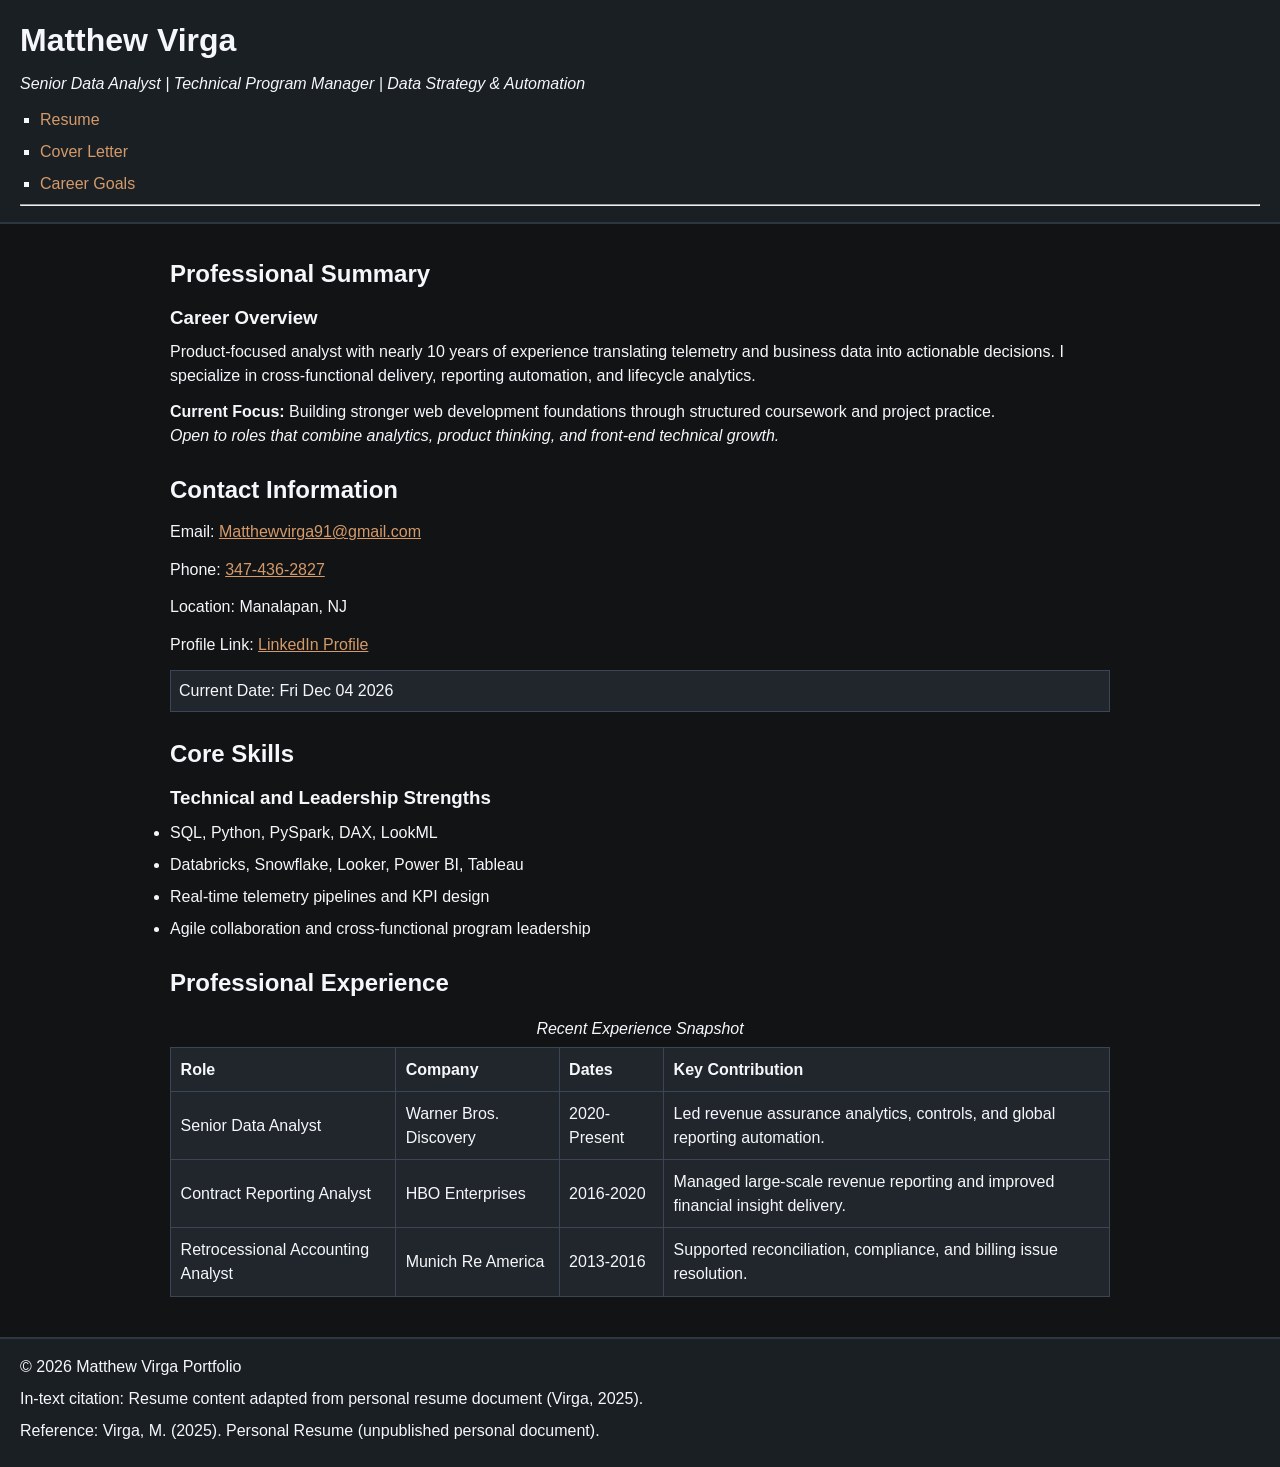
<file: virga_portfolio/index.html>
<!DOCTYPE html>
<html lang="en">
<head>
  <meta charset="UTF-8">
  <meta name="viewport" content="width=device-width, initial-scale=1.0">
  <title>Matthew Virga | Resume</title>
  <link rel="stylesheet" href="css/styles.css">
</head>
<body>
  <header>
    <h1>Matthew Virga</h1>
    <p><span class="tagline">Senior Data Analyst | Technical Program Manager | Data Strategy &amp; Automation</span></p>
    <nav>
      <ul class="nav-list">
        <li><a href="index.html" aria-current="page">Resume</a></li>
        <li><a href="coverletter.html">Cover Letter</a></li>
        <li><a href="goals.html">Career Goals</a></li>
      </ul>
    </nav>
    <hr>
  </header>

  <main>
    <section>
      <h2>Professional Summary</h2>
      <article>
        <h3>Career Overview</h3>
        <p>
          Product-focused analyst with nearly 10 years of experience translating telemetry and business data into actionable decisions.
          I specialize in cross-functional delivery, reporting automation, and lifecycle analytics.
        </p>
        <p>
          <strong>Current Focus:</strong> Building stronger web development foundations through structured coursework and project practice.<br>
          <em>Open to roles that combine analytics, product thinking, and front-end technical growth.</em>
        </p>
      </article>
    </section>

    <section>
      <h2>Contact Information</h2>
      <p>Email: <a href="mailto:Matthewvirga91@gmail.com">Matthewvirga91@gmail.com</a></p>
      <p>Phone: <a href="tel:+13474362827">347-436-2827</a></p>
      <p>Location: Manalapan, NJ</p>
      <p>Profile Link: <a href="https://www.linkedin.com/in/matthew-virga-wbd91/" target="_blank" rel="noopener noreferrer">LinkedIn Profile</a></p>
      <div id="current-date">Today's date will load here.</div>
    </section>

    <section>
      <h2>Core Skills</h2>
      <h3>Technical and Leadership Strengths</h3>
      <ul class="skill-list">
        <li>SQL, Python, PySpark, DAX, LookML</li>
        <li>Databricks, Snowflake, Looker, Power BI, Tableau</li>
        <li>Real-time telemetry pipelines and KPI design</li>
        <li>Agile collaboration and cross-functional program leadership</li>
      </ul>
    </section>

    <section>
      <h2>Professional Experience</h2>
      <table>
        <caption>Recent Experience Snapshot</caption>
        <thead>
          <tr>
            <th>Role</th>
            <th>Company</th>
            <th>Dates</th>
            <th>Key Contribution</th>
          </tr>
        </thead>
        <tbody>
          <tr>
            <td>Senior Data Analyst</td>
            <td>Warner Bros. Discovery</td>
            <td>2020-Present</td>
            <td>Led revenue assurance analytics, controls, and global reporting automation.</td>
          </tr>
          <tr>
            <td>Contract Reporting Analyst</td>
            <td>HBO Enterprises</td>
            <td>2016-2020</td>
            <td>Managed large-scale revenue reporting and improved financial insight delivery.</td>
          </tr>
          <tr>
            <td>Retrocessional Accounting Analyst</td>
            <td>Munich Re America</td>
            <td>2013-2016</td>
            <td>Supported reconciliation, compliance, and billing issue resolution.</td>
          </tr>
        </tbody>
      </table>
    </section>
  </main>

  <footer>
    <p>&copy; 2026 Matthew Virga Portfolio</p>
    <p>In-text citation: Resume content adapted from personal resume document (Virga, 2025).</p>
    <p>Reference: Virga, M. (2025). Personal Resume (unpublished personal document).</p>
  </footer>

  <script>
    const dateContainer = document.getElementById("current-date");
    const now = new Date();
    dateContainer.textContent = "Current Date: " + now.toDateString();
    console.log("Resume page loaded successfully on " + now.toISOString());
  </script>
</body>
</html>
</file>
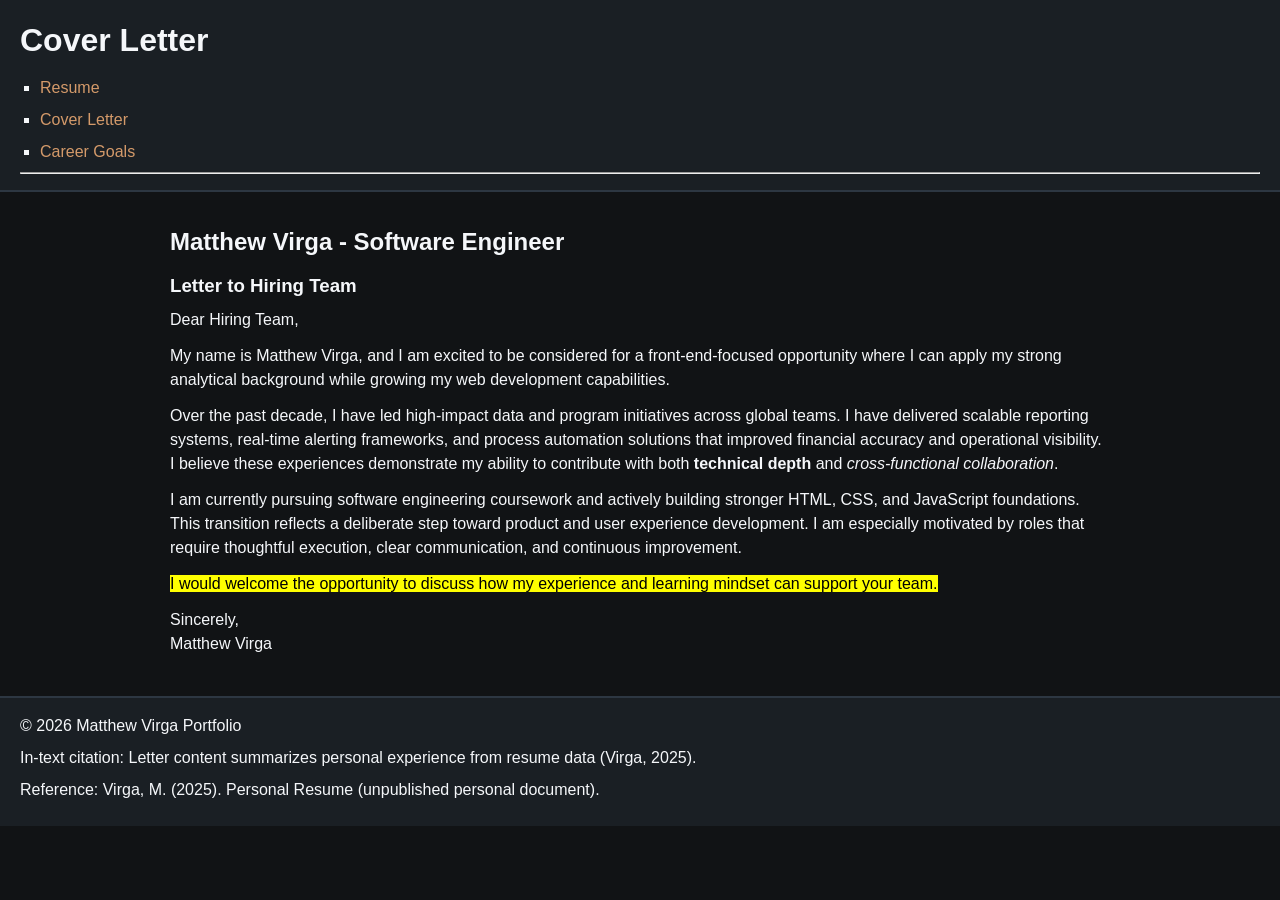
<file: virga_portfolio/coverletter.html>
<!DOCTYPE html>
<html lang="en">
<head>
  <meta charset="UTF-8">
  <meta name="viewport" content="width=device-width, initial-scale=1.0">
  <title>Matthew Virga | Cover Letter</title>
  <link rel="stylesheet" href="css/styles.css">
</head>
<body>
  <header>
    <h1>Cover Letter</h1>
    <nav>
      <ul class="nav-list">
        <li><a href="index.html">Resume</a></li>
        <li><a href="coverletter.html" aria-current="page">Cover Letter</a></li>
        <li><a href="goals.html">Career Goals</a></li>
      </ul>
    </nav>
    <hr>
  </header>

  <main>
    <section>
      <h2>Matthew Virga - Software Engineer</h2>
      <article>
        <h3>Letter to Hiring Team</h3>
        <p>
          Dear Hiring Team,
        </p>
        <p>
          My name is <span class="candidate-name">Matthew Virga</span>, and I am excited to be considered for a front-end-focused opportunity where I can apply my strong analytical background while growing my web development capabilities.
        </p>
        <p>
          Over the past decade, I have led high-impact data and program initiatives across global teams. I have delivered scalable reporting systems, real-time alerting frameworks, and process automation solutions that improved financial accuracy and operational visibility.
          I believe these experiences demonstrate my ability to contribute with both <strong>technical depth</strong> and <em>cross-functional collaboration</em>.
        </p>
        <p>
          I am currently pursuing software engineering coursework and actively building stronger HTML, CSS, and JavaScript foundations. This transition reflects a deliberate step toward product and user experience development. I am especially motivated by roles that require thoughtful execution, clear communication, and continuous improvement.
        </p>
        <p>
          <mark>I would welcome the opportunity to discuss how my experience and learning mindset can support your team.</mark>
        </p>
        <p>
          Sincerely,<br>
          Matthew Virga
        </p>
      </article>
    </section>
  </main>

  <footer>
    <p>&copy; 2026 Matthew Virga Portfolio</p>
    <p>In-text citation: Letter content summarizes personal experience from resume data (Virga, 2025).</p>
    <p>Reference: Virga, M. (2025). Personal Resume (unpublished personal document).</p>
  </footer>
</body>
</html>
</file>
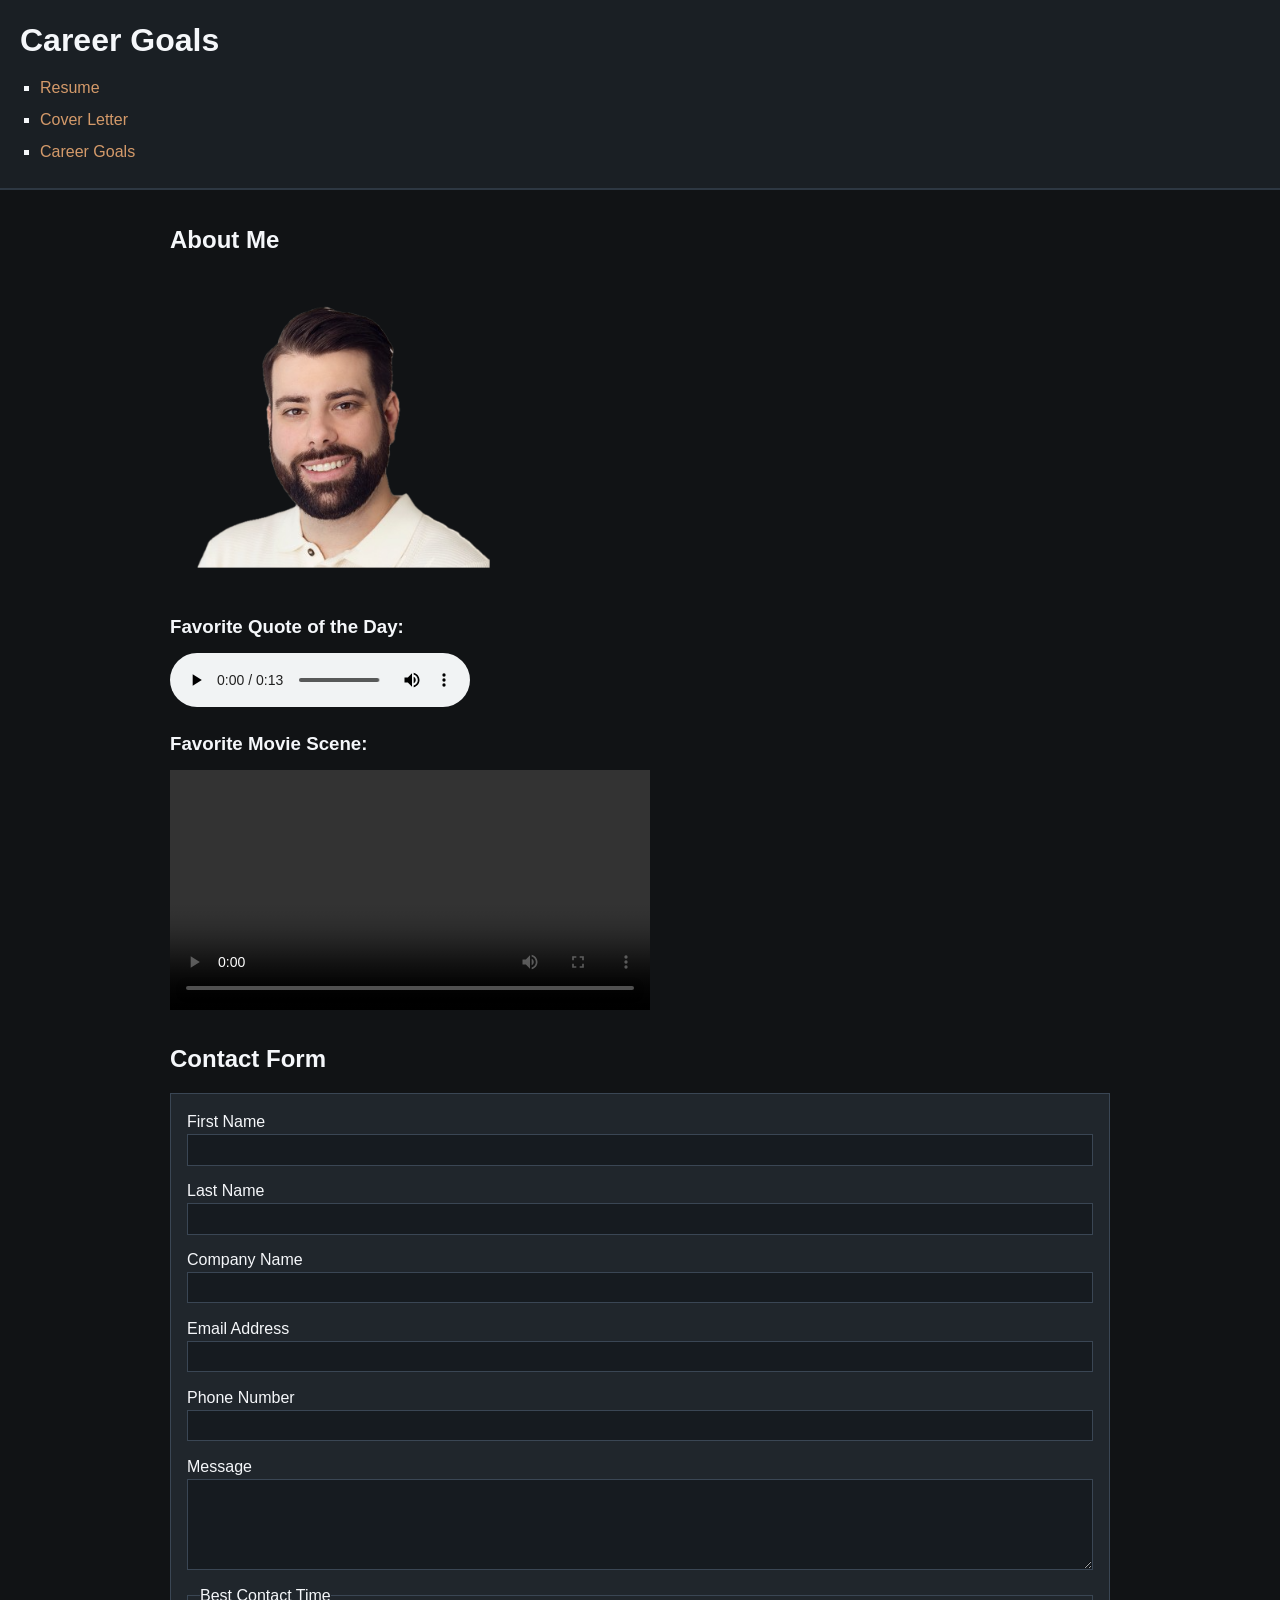
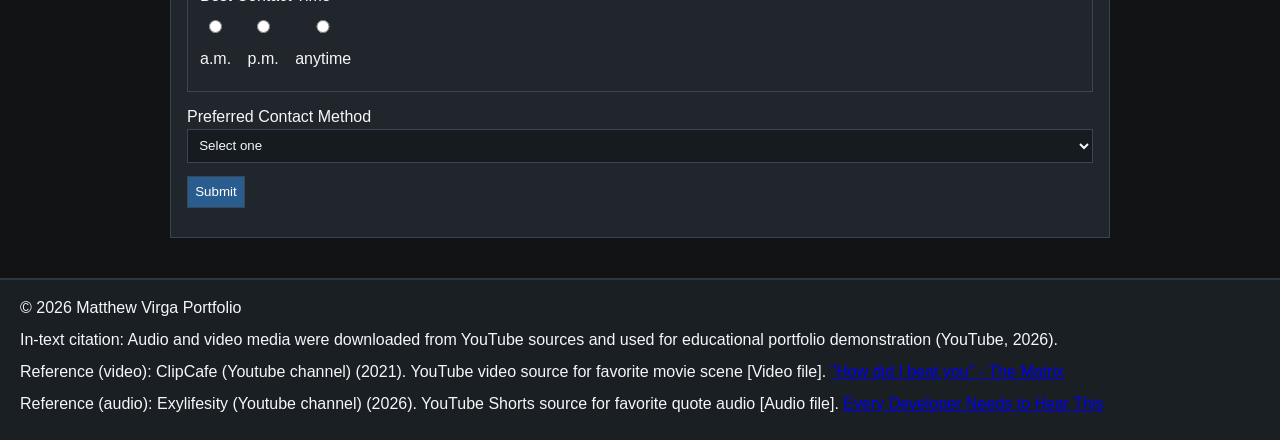
<file: virga_portfolio/goals.html>
<!DOCTYPE html>
<html lang="en">
<head>
  <meta charset="UTF-8">
  <meta name="viewport" content="width=device-width, initial-scale=1.0">
  <title>Matthew Virga | Career Goals</title>
  <link rel="stylesheet" href="css/styles.css">
</head>
<body>
  <header>
    <h1>Career Goals</h1>
    <nav>
      <ul class="nav-list">
        <li><a href="index.html">Resume</a></li>
        <li><a href="coverletter.html">Cover Letter</a></li>
        <li><a href="goals.html" aria-current="page">Career Goals</a></li>
      </ul>
    </nav>
  </header>

  <main>
    <section class="media-section">
      <h2>About Me</h2>

      <figure>
        <img src="images/headshot.png" alt="Professional headshot of Matthew Virga" width="320">
      </figure>

      <h3 class="media-subheading">Favorite Quote of the Day:</h3>
      <audio controls>
        <source src="media/SWE_Quote.mp3" type="audio/mpeg">
        Your browser does not support the audio element.
      </audio>

      <h3 class="media-subheading">Favorite Movie Scene:</h3>
      <video controls width="480">
        <source src="media/favorite_matrix_scene.mp4" type="video/mp4">
        Your browser does not support the video tag.
      </video>
    </section>

    <section>
      <h2>Contact Form</h2>
      <form action="https://wp.zybooks.com/form-viewer.php" method="post">
        <label for="first-name">First Name</label>
        <input id="first-name" name="first_name" type="text" required>

        <label for="last-name">Last Name</label>
        <input id="last-name" name="last_name" type="text" required>

        <label for="company-name">Company Name</label>
        <input id="company-name" name="company_name" type="text">

        <label for="email">Email Address</label>
        <input id="email" name="email" type="email" required>

        <label for="phone">Phone Number</label>
        <input id="phone" name="phone" type="tel" required>

        <label for="message">Message</label>
        <textarea id="message" name="message" rows="5" required></textarea>

        <fieldset>
          <legend>Best Contact Time</legend>
          <label><input type="radio" name="best_contact_time" value="a.m." required> a.m.</label>
          <label><input type="radio" name="best_contact_time" value="p.m."> p.m.</label>
          <label><input type="radio" name="best_contact_time" value="anytime"> anytime</label>
        </fieldset>

        <label for="contact-method">Preferred Contact Method</label>
        <select id="contact-method" name="contact_method" required>
          <option value="">Select one</option>
          <option value="phone">Phone</option>
          <option value="email">Email</option>
          <option value="text">Text</option>
        </select>

        <button type="submit">Submit</button>
      </form>
    </section>
  </main>

  <footer>
    <p>&copy; 2026 Matthew Virga Portfolio</p>
    <p>In-text citation: Audio and video media were downloaded from YouTube sources and used for educational portfolio demonstration (YouTube, 2026).</p>
    <p>Reference (video): ClipCafe (Youtube channel) (2021). YouTube video source for favorite movie scene [Video file]. <a href="https://youtu.be/3KgSpzGe-fM?si=KfbqlSxjo0abjCG_" target="_blank" rel="noopener noreferrer">"How did I beat you" - The Matrix</a></p>
    <p>Reference (audio): Exylifesity (Youtube channel) (2026). YouTube Shorts source for favorite quote audio [Audio file]. <a href="https://youtube.com/shorts/n4UPTBrs3Fc?si=N_R4Pg3EHGH5WKPh" target="_blank" rel="noopener noreferrer">Every Developer Needs to Hear This</a></p>
  </footer>
</body>
</html>
</file>
<file: virga_portfolio/css/styles.css>
* {
  box-sizing: border-box;
  margin: 0;
  padding: 0;
}

body {
  font: 16px/1.5 Arial, sans-serif;
  color: #f5f7fa;
  background-color: #111315;
  margin: 0;
  padding: 0;
}

header,
main,
footer {
  padding: 1rem 1.25rem;
}

header {
  background-color: #1a1f24;
  border-bottom: 2px solid #2d3742;
}

main {
  max-width: 980px;
  margin: 0 auto;
}

h1,
h2,
h3 {
  margin-bottom: 0.5rem;
}

p,
li,
td,
th,
label {
  margin-bottom: 0.5rem;
}

.tagline {
  font-style: italic;
}

.nav-list {
  list-style: square;
  margin: 0.75rem 0 0.5rem 1.25rem;
}

.media-subheading {
  margin-top: 1rem;
  margin-bottom: 0.75rem;
}

nav a {
  color: #d49a6a;
  text-decoration: none;
}

nav a:hover {
  color: #e6b88f;
  text-decoration: underline;
}

main a {
  color: #d49a6a;
}

main a:hover {
  color: #e6b88f;
}

#current-date {
  margin-top: 0.5rem;
  padding: 0.5rem;
  border: 1px solid #3a4654;
  background-color: #20262c;
}

section article p {
  margin-bottom: 0.75rem;
}

section {
  margin-bottom: 1.5rem;
}

h2 {
  margin-top: 1rem;
  margin-bottom: 0.75rem;
}

section p {
  margin-bottom: 0.85rem;
}

table {
  width: 100%;
  border-collapse: collapse;
  margin: 1rem 0;
  background-color: #20262c;
}

caption {
  font-style: italic;
  margin-bottom: 0.4rem;
}

th,
td {
  border: 1px solid #3a4654;
  padding: 0.6rem;
  text-align: left;
}

form {
  margin-top: 1rem;
  padding: 1rem;
  border: 1px solid #3a4654;
  background-color: #20262c;
}

input,
textarea,
select,
button {
  display: block;
  width: 100%;
  margin-bottom: 0.85rem;
  padding: 0.45rem;
  border: 1px solid #3a4654;
  background-color: #161b20;
  color: #f5f7fa;
}

fieldset {
  border: 1px solid #3a4654;
  padding: 0.75rem;
  margin-bottom: 0.85rem;
}

fieldset label {
  display: inline-block;
  margin-right: 0.75rem;
}

button {
  width: auto;
  background-color: #2a5d8f;
  color: #ffffff;
  cursor: pointer;
}

button:hover {
  background-color: #3a79b7;
}

footer {
  background-color: #1a1f24;
  border-top: 2px solid #2d3742;
}
</file>
